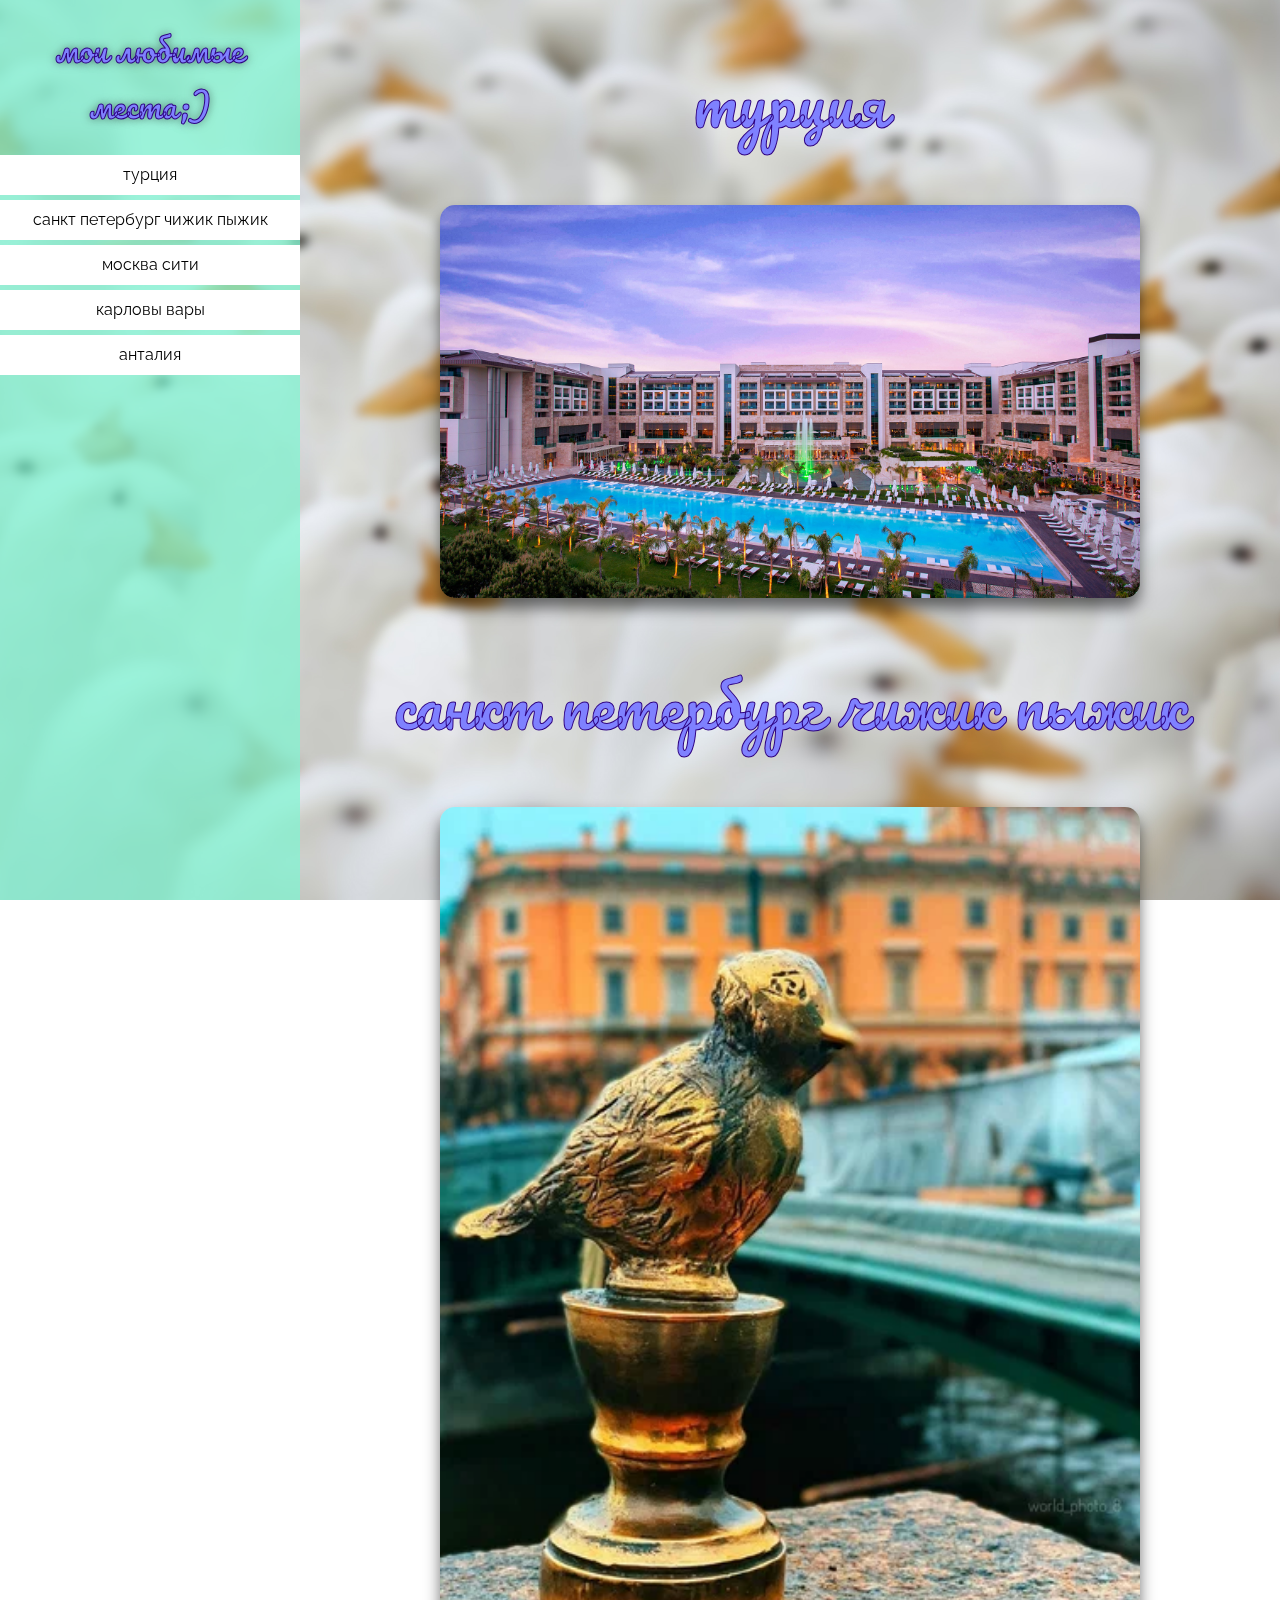
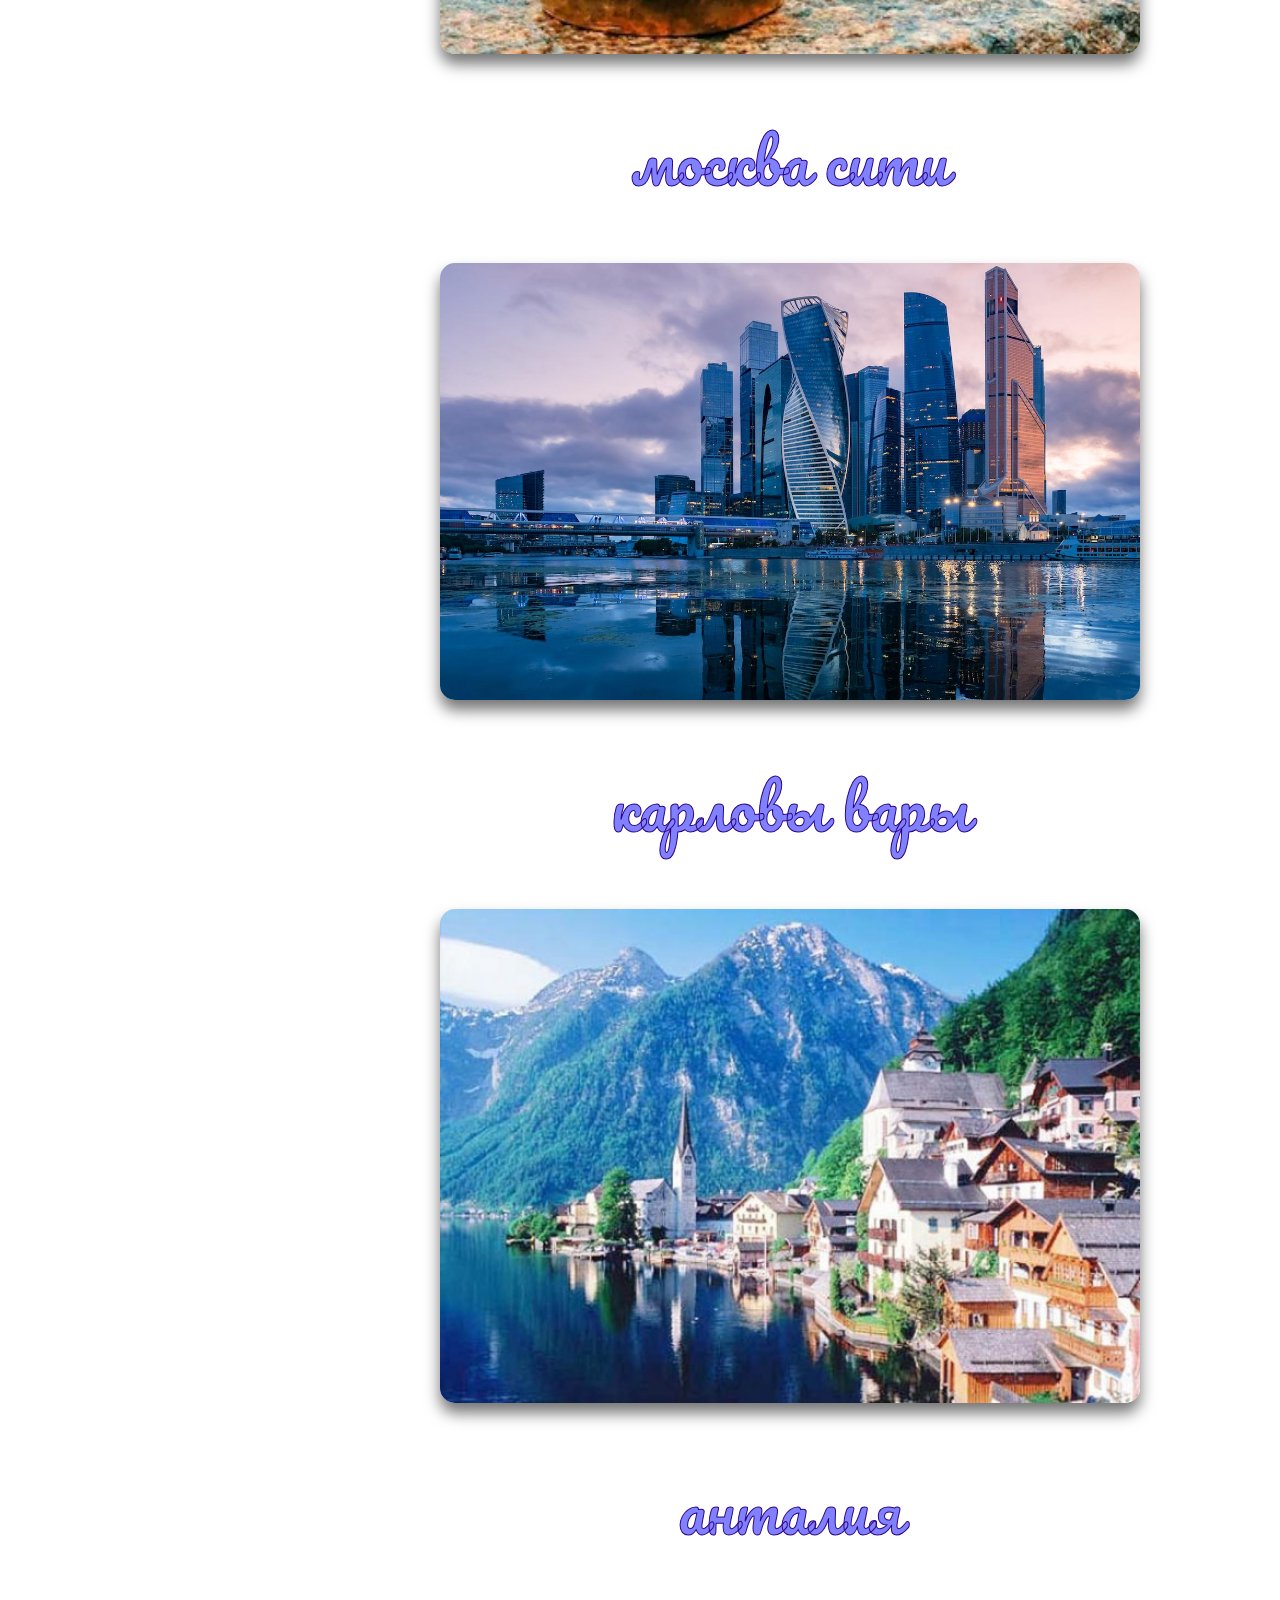
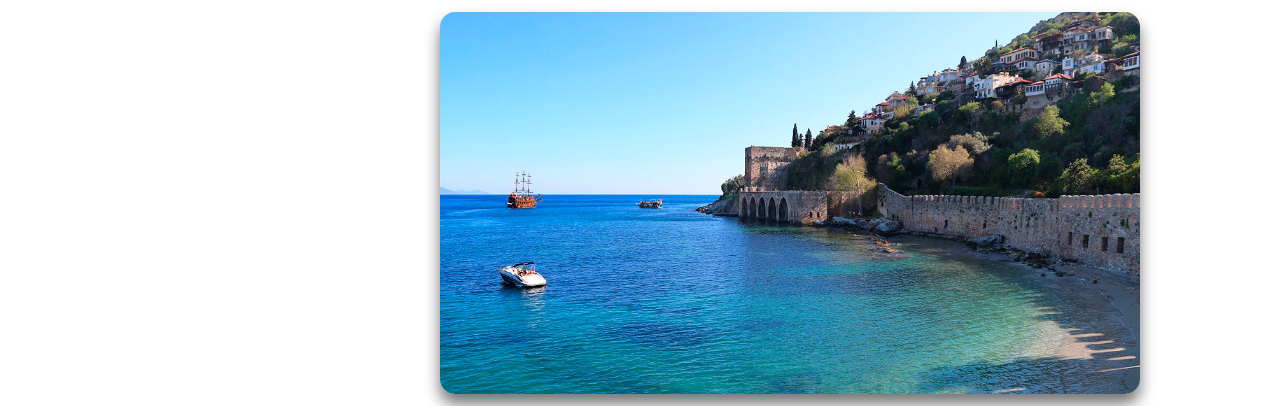
<file: index.html>
<!DOCTYPE html>
<html lang="en">

<head>
    <meta charset="UTF-8">
    <meta http-equiv="X-UA-Compatible" content="IE=edge">
    <meta name="viewport" content="width=device-width, initial-scale=1.0">
    <title>:)</title>
    <link rel="stylesheet" href="style.css">
    <link rel="preconnect" href="https://fonts.googleapis.com">
<link rel="preconnect" href="https://fonts.gstatic.com" crossorigin>
<link href="https://fonts.googleapis.com/css2?family=Pacifico&family=Raleway:wght@500&display=swap" rel="stylesheet">
</head>

<body>
    <div class="menu">
        <h1>мои любимые места;)</h1>
        <a href="#turkey">турция</a>
        <a href="#spb">санкт петербург чижик пыжик</a>
        <a href="#msc">москва сити</a>
        <a href="#kv">карловы вары</a>
        <a href="#antalya">анталия</a>
    </div>
    <div class="cities">
        <h2 id="turkey">турция</h2>
        <img src="0.jpg" alt="">
        <h2 id="spb">санкт петербург чижик пыжик</h2>
        <img src="1.webp" alt="">
        <h2 id="msc">москва сити</h2>
        <img src="2.jpg" alt="">
        <h2 id="kv">карловы вары</h2>
        <img src="edemotdyhatvkarlovyvary0.jpg" alt="">
        <h2 id="antalya">анталия</h2>
        <img src="antalija-dostoprimechatelnosti.jpg" alt="">
    </div>
    
</body>

</html>
<!--поставить шрифт h2:)
</file>
<file: style.css>
img{
    width: 700px;
    border-radius: 15px;
    box-shadow: 0 10px 15px rgba(0, 0, 0, 0.548);
    transition: 0.5s;
    filter: blur(0.9);
}

img:hover{
filter: brightness(1.1);
}
html{

    scroll-behavior: smooth;
}
body{
    background-image: url("размытый фон.jpg");
    background-size: cover;
    background-attachment:fixed ;
}
    .menu{
        background-color: rgba(127, 245, 210, 0.726);
        width: 300px;
        height: 100%;
        position: fixed; 
        top: 0;  
        left: 0;                                  
    }
a{
    display: block;
    text-decoration: none;
    text-align:center ;
    font-family: 'Raleway', sans-serif;
    background-color: rgb(255, 255, 255);
    color: black;
    line-height: 40px;
    margin-bottom: 5px;
}
a:hover{
background-color: aquamarine;
}
.cities{
    margin-left:300px ;
    text-align:center ;
}
h1{ 
    font-family: 'Pacifico', cursive;
font-weight: normal;
    color: rgb(127, 129, 255);
    text-shadow: 0 0 10px rgba(0, 0, 0, 0.548);
    -webkit-text-stroke: 1px rgb(45, 0, 129);
    text-align:center ;
}

h2{
    font-family: 'Pacifico', cursive;
    color: rgb(127, 129, 255);
    -webkit-text-stroke: 1px rgb(45, 0, 129);
    text-align:center ;
    font-size: 60px;
font-weight: normal;
 
}
</file>
